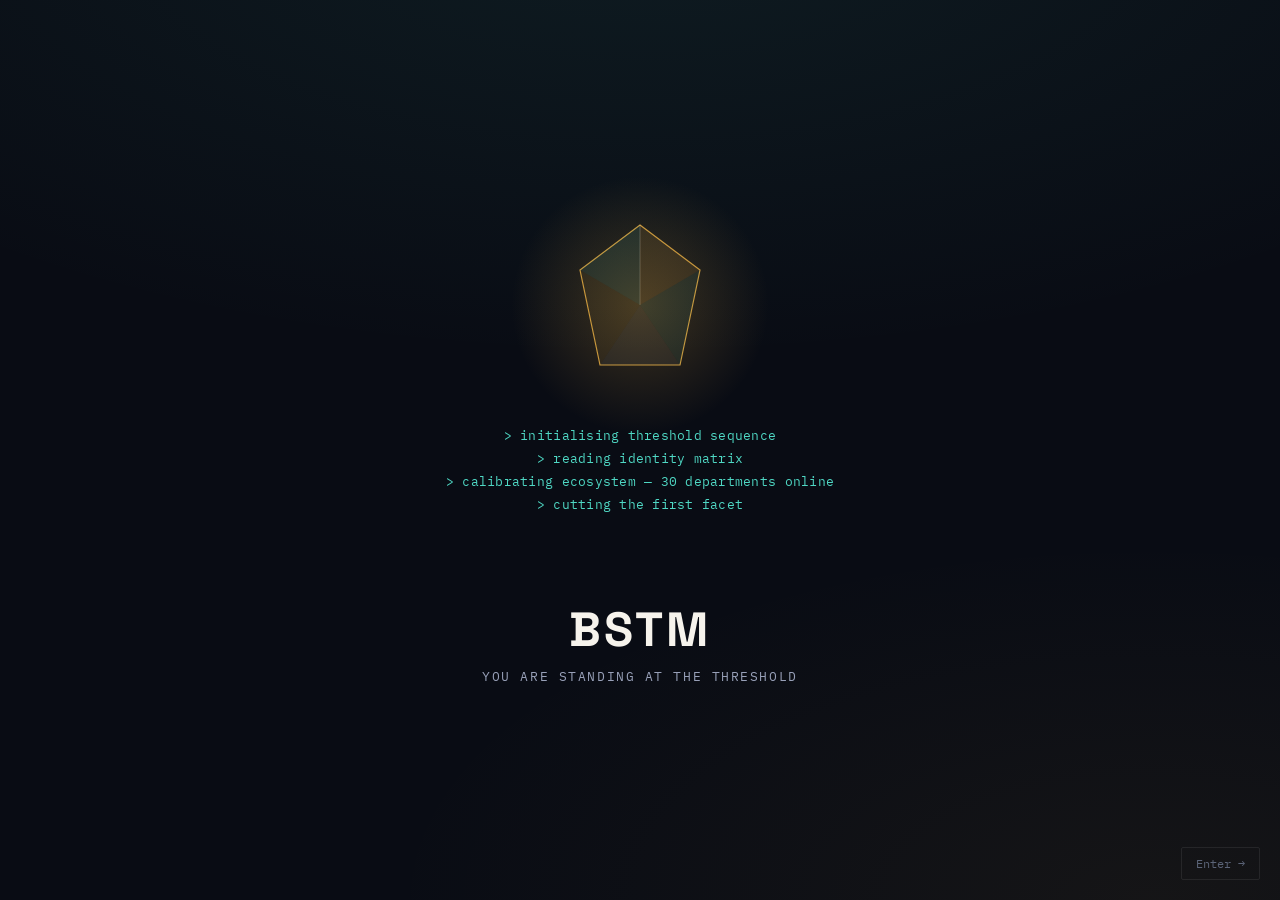
<file: index.html>
<!DOCTYPE html>
<html lang="en">
<head>
<meta charset="UTF-8">
<meta name="viewport" content="width=device-width, initial-scale=1.0">
<title>BSTM — Threshold</title>
<link rel="preconnect" href="https://fonts.googleapis.com">
<link href="https://fonts.googleapis.com/css2?family=Space+Grotesk:wght@500;600;700&family=Inter:wght@400;500;600&family=IBM+Plex+Mono:wght@400;500&display=swap" rel="stylesheet">
<link rel="stylesheet" href="style.css">
</head>
<body>
<div id="app">
  <main id="stage"></main>
</div>
<script src="script.js"></script>
</body>
</html>
</file>
<file: style.css>
/* ============================================================
   BSTM THRESHOLD — design tokens
   Signature: rough stone → cut diamond, echoed at entry,
   through the youth journey, and at the Kgotla reveal.
   ============================================================ */

:root {
  --void: #090c14;
  --surface: #10152a;
  --surface-raised: #191f3a;
  --line: rgba(255, 255, 255, 0.08);

  --ochre: #d9a441;
  --ochre-dim: #9c7833;
  --facet: #4fd8c4;
  --facet-dim: #2f8f83;
  --diamond: #f6f3ec;
  --ink: #f6f3ec;
  --ink-muted: #98a0b8;
  --ink-faint: #5b6478;
  --warn: #e2665a;

  --display: 'Space Grotesk', sans-serif;
  --body: 'Inter', sans-serif;
  --mono: 'IBM Plex Mono', monospace;

  --radius: 2px;
  --ease: cubic-bezier(0.16, 1, 0.3, 1);
}

* { box-sizing: border-box; }

html, body {
  margin: 0;
  padding: 0;
  background: var(--void);
  color: var(--ink);
  font-family: var(--body);
  min-height: 100vh;
  overflow-x: hidden;
}

body {
  background-image:
    radial-gradient(ellipse 80% 50% at 50% -10%, rgba(79, 216, 196, 0.08), transparent),
    radial-gradient(ellipse 60% 40% at 90% 100%, rgba(217, 164, 65, 0.06), transparent);
}

::selection { background: var(--facet); color: var(--void); }

a { color: var(--facet); }

button {
  font-family: var(--body);
  cursor: pointer;
}

:focus-visible {
  outline: 2px solid var(--facet);
  outline-offset: 3px;
}

#stage {
  min-height: 100vh;
  display: flex;
  flex-direction: column;
}

.center-fill {
  min-height: 100vh;
  display: flex;
  align-items: center;
  justify-content: center;
  flex-direction: column;
  padding: 24px;
  text-align: center;
}

/* ---------------- boot / threshold ---------------- */

.boot-log {
  font-family: var(--mono);
  font-size: 13px;
  color: var(--facet);
  letter-spacing: 0.02em;
  min-height: 140px;
  display: flex;
  flex-direction: column;
  gap: 6px;
  margin-bottom: 32px;
}

.boot-line {
  opacity: 0;
  animation: fadeUp 0.5s var(--ease) forwards;
}

@keyframes fadeUp {
  from { opacity: 0; transform: translateY(6px); }
  to { opacity: 1; transform: translateY(0); }
}

.stone-wrap {
  width: 180px;
  height: 180px;
  margin: 0 auto 32px;
  position: relative;
}

.stone-glow {
  position: absolute;
  inset: -40px;
  border-radius: 50%;
  background: radial-gradient(circle, rgba(217, 164, 65, 0.25), transparent 70%);
  animation: breathe 3.2s ease-in-out infinite;
}

@keyframes breathe {
  0%, 100% { transform: scale(0.9); opacity: 0.6; }
  50% { transform: scale(1.08); opacity: 1; }
}

.threshold-title {
  font-family: var(--display);
  font-weight: 700;
  font-size: clamp(28px, 6vw, 48px);
  letter-spacing: 0.06em;
  margin: 0 0 8px;
  opacity: 0;
  animation: fadeUp 0.7s var(--ease) forwards;
  animation-delay: 1.4s;
}

.threshold-sub {
  font-family: var(--mono);
  font-size: 13px;
  color: var(--ink-muted);
  letter-spacing: 0.12em;
  text-transform: uppercase;
  opacity: 0;
  animation: fadeUp 0.7s var(--ease) forwards;
  animation-delay: 1.7s;
}

.skip-link {
  position: fixed;
  bottom: 20px;
  right: 20px;
  font-family: var(--mono);
  font-size: 12px;
  color: var(--ink-faint);
  background: none;
  border: 1px solid var(--line);
  padding: 8px 14px;
  border-radius: var(--radius);
}

/* ---------------- doors ---------------- */

.doors {
  display: grid;
  grid-template-columns: repeat(3, 1fr);
  gap: 20px;
  max-width: 960px;
  width: 100%;
  padding: 24px;
  margin: 0 auto;
}

@media (max-width: 720px) {
  .doors { grid-template-columns: 1fr; }
}

.door {
  background: var(--surface);
  border: 1px solid var(--line);
  clip-path: polygon(0 8%, 100% 0, 100% 92%, 0 100%);
  padding: 36px 24px;
  text-align: left;
  color: var(--ink);
  transition: transform 0.35s var(--ease), border-color 0.35s var(--ease);
  display: flex;
  flex-direction: column;
  gap: 12px;
}

.door:hover, .door:focus-visible {
  transform: translateY(-6px);
  border-color: var(--facet);
}

.door-eyebrow {
  font-family: var(--mono);
  font-size: 11px;
  letter-spacing: 0.14em;
  text-transform: uppercase;
  color: var(--ochre);
}

.door-title {
  font-family: var(--display);
  font-weight: 600;
  font-size: 22px;
}

.door-desc {
  font-size: 14px;
  color: var(--ink-muted);
  line-height: 1.5;
}

/* ---------------- wizard ---------------- */

.wizard {
  max-width: 640px;
  width: 100%;
  margin: 0 auto;
  padding: 48px 24px 120px;
}

.facet-progress {
  display: flex;
  gap: 4px;
  margin-bottom: 40px;
}

.facet-cut {
  height: 3px;
  flex: 1;
  background: var(--line);
  border-radius: 2px;
  overflow: hidden;
}

.facet-cut.done { background: var(--facet); }

.step-eyebrow {
  font-family: var(--mono);
  font-size: 12px;
  color: var(--ink-muted);
  letter-spacing: 0.1em;
  text-transform: uppercase;
  margin-bottom: 10px;
}

.step-title {
  font-family: var(--display);
  font-size: clamp(22px, 4vw, 30px);
  font-weight: 600;
  margin: 0 0 28px;
  line-height: 1.25;
}

.field-row { margin-bottom: 20px; }

.field-label {
  display: block;
  font-size: 13px;
  color: var(--ink-muted);
  margin-bottom: 8px;
}

input[type="text"], input[type="number"], select {
  width: 100%;
  background: var(--surface);
  border: 1px solid var(--line);
  color: var(--ink);
  padding: 14px 16px;
  font-size: 15px;
  font-family: var(--body);
  border-radius: var(--radius);
}

.chip-group { display: flex; flex-wrap: wrap; gap: 10px; }

.chip {
  background: var(--surface);
  border: 1px solid var(--line);
  color: var(--ink-muted);
  padding: 10px 16px;
  border-radius: 999px;
  font-size: 13px;
  transition: all 0.2s var(--ease);
}

.chip.selected {
  border-color: var(--facet);
  color: var(--facet);
  background: rgba(79, 216, 196, 0.08);
}

.wizard-nav {
  position: fixed;
  bottom: 0;
  left: 0;
  right: 0;
  background: linear-gradient(to top, var(--void) 60%, transparent);
  padding: 24px 24px 20px;
  display: flex;
  justify-content: space-between;
  max-width: 640px;
  margin: 0 auto;
}

.btn {
  font-family: var(--mono);
  font-size: 13px;
  letter-spacing: 0.06em;
  text-transform: uppercase;
  padding: 14px 26px;
  border-radius: var(--radius);
  border: 1px solid var(--line);
  background: transparent;
  color: var(--ink);
}

.btn-primary {
  background: var(--facet);
  color: var(--void);
  border-color: var(--facet);
  font-weight: 600;
}

.btn-ghost { color: var(--ink-muted); }

/* ---------------- kgotla (results) ---------------- */

.kgotla {
  max-width: 1040px;
  margin: 0 auto;
  padding: 56px 24px 80px;
}

.kgotla-header { text-align: center; margin-bottom: 48px; }

.kgotla-eyebrow {
  font-family: var(--mono);
  font-size: 12px;
  color: var(--ochre);
  letter-spacing: 0.14em;
  text-transform: uppercase;
}

.kgotla-title {
  font-family: var(--display);
  font-size: clamp(26px, 5vw, 40px);
  font-weight: 700;
  margin: 8px 0;
}

.kgotla-grid {
  display: grid;
  grid-template-columns: 1fr 1fr;
  gap: 40px;
  align-items: start;
}

@media (max-width: 860px) {
  .kgotla-grid { grid-template-columns: 1fr; }
}

.orbit-wrap { display: flex; justify-content: center; }

.brief-card {
  background: var(--surface);
  border: 1px solid var(--line);
  border-radius: var(--radius);
  padding: 28px;
  margin-bottom: 20px;
}

.brief-label {
  font-family: var(--mono);
  font-size: 11px;
  letter-spacing: 0.12em;
  text-transform: uppercase;
  color: var(--facet);
  margin-bottom: 10px;
}

.brief-body { font-size: 15px; line-height: 1.6; color: var(--ink); }

.priority-list, .learning-list { list-style: none; padding: 0; margin: 0; }

.priority-list li, .learning-list li {
  padding: 10px 0;
  border-bottom: 1px solid var(--line);
  font-size: 14px;
  color: var(--ink-muted);
  display: flex;
  gap: 10px;
}

.priority-list li:last-child, .learning-list li:last-child { border-bottom: none; }

.step-index {
  font-family: var(--mono);
  color: var(--ochre);
  flex-shrink: 0;
}

.coin-band {
  display: flex;
  align-items: baseline;
  gap: 10px;
  margin-top: 8px;
}

.coin-value {
  font-family: var(--display);
  font-size: 28px;
  font-weight: 700;
  color: var(--ochre);
}

.coin-note {
  font-size: 12px;
  color: var(--ink-faint);
}

.dept-tag {
  display: inline-block;
  font-family: var(--mono);
  font-size: 11px;
  padding: 4px 10px;
  border-radius: 999px;
  border: 1px solid var(--line);
  color: var(--ink-muted);
  margin: 4px 6px 0 0;
}

.enter-cta {
  display: block;
  width: 100%;
  margin-top: 24px;
  padding: 18px;
  text-align: center;
}

/* ---------------- business flow ---------------- */

.scan-line {
  font-family: var(--mono);
  font-size: 13px;
  color: var(--facet);
  margin: 6px 0;
  opacity: 0;
  animation: fadeUp 0.4s var(--ease) forwards;
}

.problem-card {
  background: var(--surface);
  border: 1px solid var(--line);
  border-left: 3px solid var(--warn);
  padding: 18px 20px;
  margin-bottom: 14px;
  border-radius: var(--radius);
  text-align: left;
}

.problem-title { font-weight: 600; margin-bottom: 6px; }

.problem-depts { font-size: 13px; color: var(--ink-muted); }

/* ---------------- field audit (fast mode) ---------------- */

.audit-wrap {
  max-width: 720px;
  margin: 0 auto;
  padding: 40px 24px 100px;
}

.audit-section {
  background: var(--surface);
  border: 1px solid var(--line);
  border-radius: var(--radius);
  padding: 24px;
  margin-bottom: 20px;
}

.audit-section h3 {
  font-family: var(--display);
  font-size: 17px;
  margin: 0 0 16px;
}

.rating-row {
  display: flex;
  justify-content: space-between;
  align-items: center;
  padding: 10px 0;
  border-bottom: 1px solid var(--line);
}

.rating-row:last-child { border-bottom: none; }

.rating-label { font-size: 14px; color: var(--ink-muted); }

.rating-toggle { display: flex; gap: 6px; }

.rating-btn {
  width: 34px;
  height: 34px;
  border-radius: 50%;
  border: 1px solid var(--line);
  background: transparent;
  color: var(--ink-muted);
  font-family: var(--mono);
  font-size: 12px;
}

.rating-btn.good.active { background: var(--facet); color: var(--void); border-color: var(--facet); }
.rating-btn.fair.active { background: var(--ochre); color: var(--void); border-color: var(--ochre); }
.rating-btn.poor.active { background: var(--warn); color: var(--void); border-color: var(--warn); }

.room-grid {
  display: grid;
  grid-template-columns: repeat(9, 1fr);
  gap: 6px;
}

.room-chip {
  aspect-ratio: 1;
  display: flex;
  align-items: center;
  justify-content: center;
  font-family: var(--mono);
  font-size: 11px;
  border: 1px solid var(--line);
  color: var(--ink-faint);
  border-radius: var(--radius);
}

.room-chip.selected { background: var(--ochre); color: var(--void); border-color: var(--ochre); }

textarea {
  width: 100%;
  background: var(--void);
  border: 1px solid var(--line);
  color: var(--ink);
  padding: 12px 14px;
  font-family: var(--body);
  font-size: 14px;
  border-radius: var(--radius);
  resize: vertical;
  min-height: 60px;
}

.slider-row { display: flex; align-items: center; gap: 14px; }

input[type="range"] { flex: 1; accent-color: var(--ochre); }

.saved-toast {
  position: fixed;
  bottom: 24px;
  left: 50%;
  transform: translateX(-50%);
  background: var(--facet);
  color: var(--void);
  padding: 12px 24px;
  border-radius: var(--radius);
  font-family: var(--mono);
  font-size: 13px;
  animation: fadeUp 0.3s var(--ease) forwards;
}

@media (prefers-reduced-motion: reduce) {
  * { animation-duration: 0.01ms !important; animation-delay: 0ms !important; }
}
</file>
